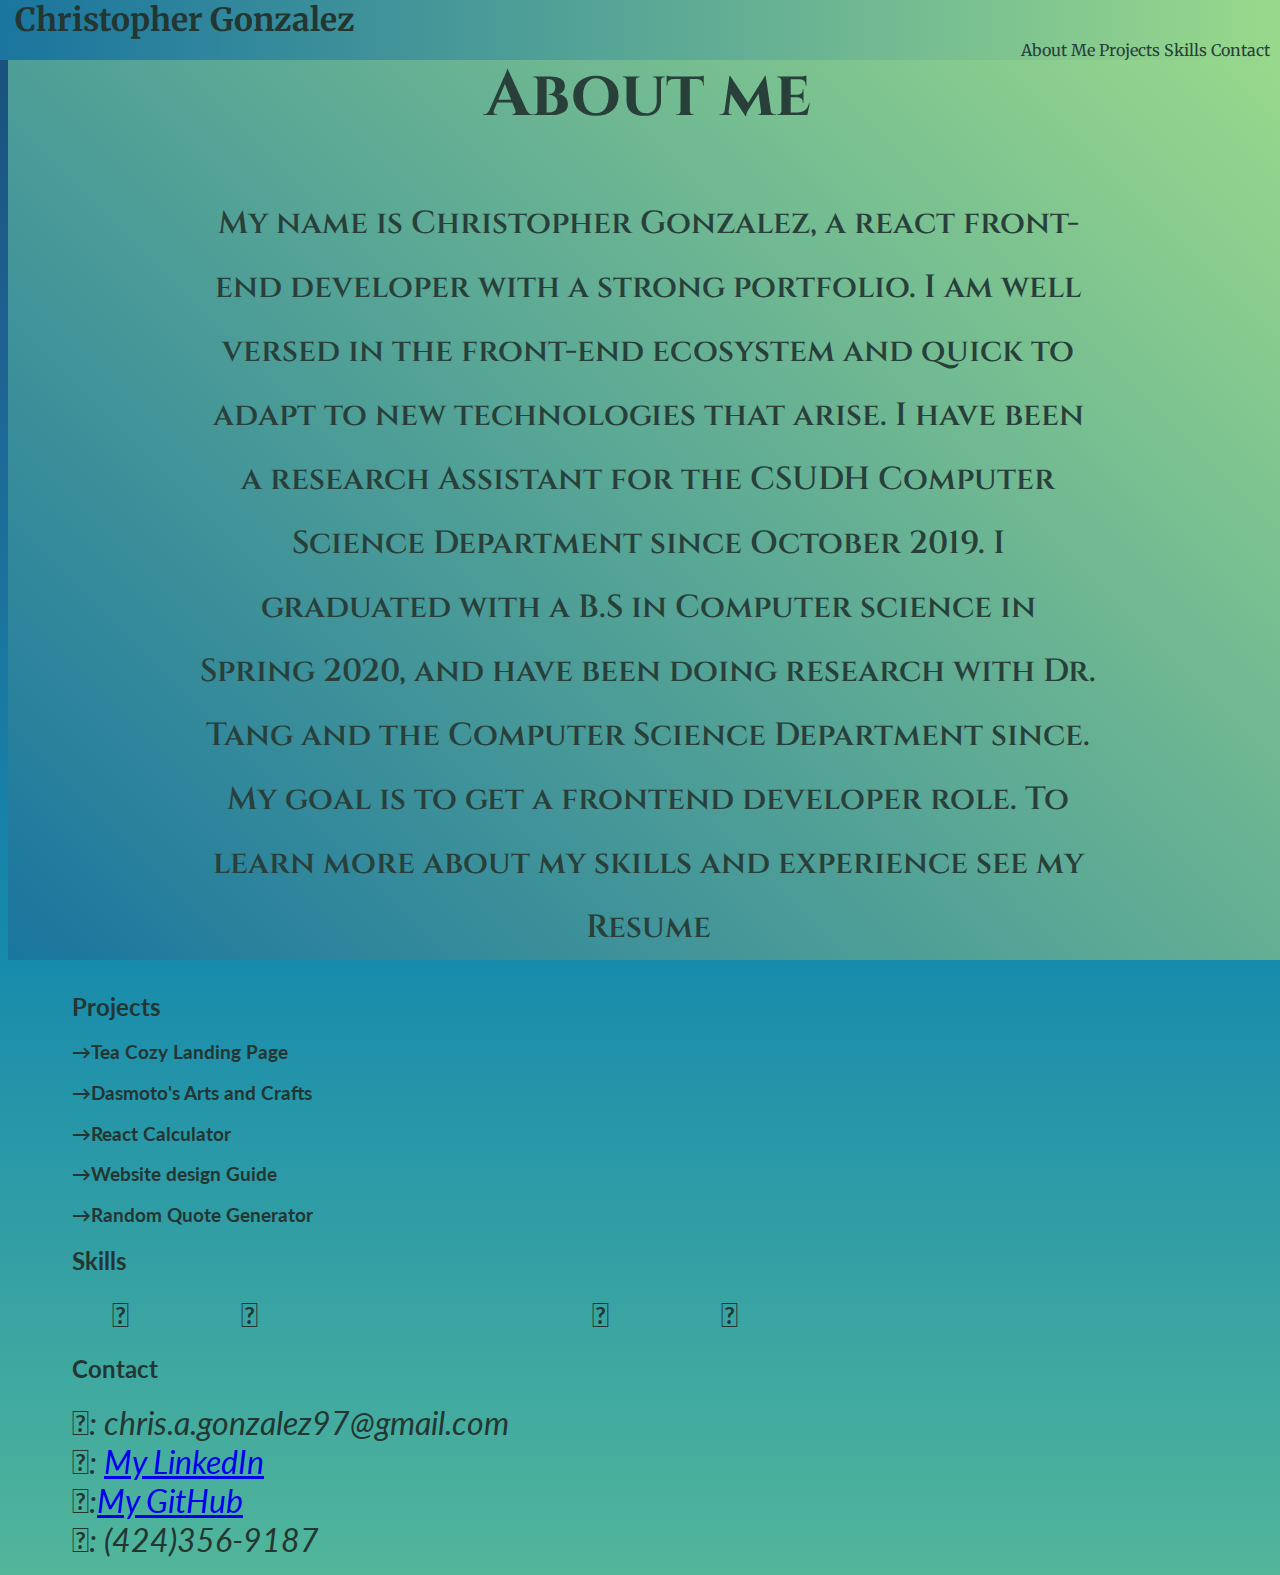
<file: CodeAcademy portfolio/index.html>
<!DOCTYPE html>
<html>

<head>
    <link rel="stylesheet" href="resources\css\index.css">
    <link href="http://cdnjs.cloudflare.com/ajax/libs/font-awesome/4.3.0/css/font-awesome.css" rel="stylesheet"
        type='text/css'>
    <link rel="stylesheet" href="https://use.fontawesome.com/releases/v5.15.4/css/all.css"
        integrity="sha384-DyZ88mC6Up2uqS4h/KRgHuoeGwBcD4Ng9SiP4dIRy0EXTlnuz47vAwmeGwVChigm" crossorigin="anonymous">
        <title>Christopher Gonzalez's Portfolio</title>
        <link href="https://fonts.googleapis.com/css2?family=Cinzel:wght@400;700&family=Lato:wght@400;700&family=Merriweather:wght@400;700&display=swap" rel="stylesheet">
        <script src="resources\javascript\script.js"></script>
</head>

<body>
    <header>
        <h1>Christopher Gonzalez</h1>
        <nav>
            <ul>
                <li><a href="#about">About Me</a> </li>
                <li><a href="#projects">Projects</a> </li>
                <li><a href="#skills">Skills</a></li>
                <li><a href="#contact">Contact</a></li>
            </ul>
        </nav>
    </header>
    <main>
    <section id="about">

        <h2>About me</h2>
        <article>
            <p>My name is Christopher Gonzalez, a react front-end developer with a strong portfolio. I
                am well versed in the front-end ecosystem and quick to adapt to new technologies that arise.
                I have been a research Assistant for the CSUDH Computer Science Department since
                October 2019. I graduated with a B.S in Computer science in Spring 2020, and have
                been doing research with Dr. Tang and the Computer Science Department since. My goal is to
                get a frontend developer role.
                To learn more about my skills and experience see my Resume
            </p>
        </article>
    </section>
    <section id="projects">
        <h2>Projects</h2>
        <article id="tea-cozy">


            <h3 onClick="handleTeaClick()">Tea Cozy Landing Page</h3>
            <figure id="tea-fig">
                <img src="resources\images\TeaCozy.PNG" alt="picture of Tea Cozy Website">
                <img src="resources\images\TeaCozy-mobile.PNG" alt="picture of mobile Tea Cozy Website">
                <figcaption>Made with HTML and CSS, The Tea Cozy Website is a landing page
                    for the Tea Cozy tea shop. The website features the Tea Cozy's mission, featured tea,
                    and their locations. This Landing page works on modern browsers and is also responsive to
                    mobile screens. <a
                        href="https://github.com/chrisagonza97/CodeAcademy-Front-End-Engineer/tree/main/Tea%20Cozy"
                        target="_blank">
                        Link to code repository</a>
                </figcaption>
            </figure>


        </article>
        <article id="dasmotos">
            <h3 onClick="handleDasmotosClick()">Dasmoto's Arts and Crafts</h3>
            <figure id="dasmotos-fig">
                <img src="resources\images\Dasmotos.PNG" alt="picture of Dasmoto's arts and crafts website">
                <figcaption>Although not the nicest styled website, Dasmoto's Art's and Craft's website
                    was made exactly according to the design spec. <a
                        href="https://github.com/chrisagonza97/CodeAcademy-Front-End-Engineer/tree/main/Dasmoto's%20Arts%20Crafts"
                        target="_blank">
                        Link to code repository</a>
                </figcaption>
            </figure>
        </article>
        <article id="react-calc">
            <h3 onClick="handleCalcClick()">React Calculator</h3>
            <figure id="calc-fig">
                <img src="resources\images\ReactCalc.PNG" alt="picture of React Calculator">
                <figcaption>Calculator App was implemented using react and bootstrap
                    <a href="https://codepen.io/chrisagonza97/pen/abyEoyx" target="_blank">Link to codepen </a>
                </figcaption>
            </figure>
        </article>
        <article id="design-guide">
            <h3 onClick="handleDesignClick()">Website design Guide</h3>
            <figure id="design-fig">
                <img src="resources\images\DesignGuide.PNG" alt="Image of design guide">
                <figcaption>
                    A mock guide on how to style a website <a
                        href="https://github.com/chrisagonza97/CodeAcademy-Front-End-Engineer/tree/main/Website%20Design%20System"
                        target="_blank">Link to code repository</a>
                </figcaption>
            </figure>
        </article>
        <article id="random-quote">
            <h3 onClick="handleQuoteClick()">Random Quote Generator</h3>
            <figure id="quote-fig">
                <img src=resources\images\RandQuote.PNG alt="Random Quote Generator">
                <figcaption>
                    Random Quote Generator made with react that displays a new quote everytime the New Quote
                    button is pressed. Everytime a new quote is displayed, the quote generator's background animates
                    to a different random color. <a href="https://codepen.io/chrisagonza97/pen/LYjyjXb"
                        target="_blank">Link to code pen</a>
                </figcaption>
            </figure>
        </article>
    </section>
    <section id="skills">
        <h2> Skills</h2>
        <figure id="skills-fig">
            <i class="fab fa-css3 fa-2x" aria-hidden="true"></i>
            <i class="fab fa-html5 fa-2x"></i>
            <i class="fab fa-js fa-2x"></i>
            <i class="fab fa-react fa-2x"></i>
            <i class="fab fa-git fa-2x"></i>
            <i class="fab fa-github fa-2x"></i>
            <i class="fab fa-java fa-2x"></i>
            <i class="fab fa-bootstrap fa-2x"></i>
            <i class="fab fa-npm fa-2x"></i>
            <i class="fab fa-aws fa-2x"></i>
        </figure>
    </section>
    <section id="contact">
        <h2>Contact</h2>
        <p><i class="fas fa-envelope-square fa-2x">: chris.a.gonzalez97@gmail.com</i><br>
            <i class="fab fa-linkedin fa-2x">: <a href="https://www.linkedin.com/in/christopher-gonzalez-646234186/"
                    target="_blank">My LinkedIn</a></i><br>
            <i class="fab fa-github fa-2x">:<a href="https://github.com/chrisagonza97">My GitHub</a></i><br>
            <i class="fas fa-phone fa-2x">: (424)356-9187</i>
        </p>
    </section>
    </main>
</body>

</html>
</file>
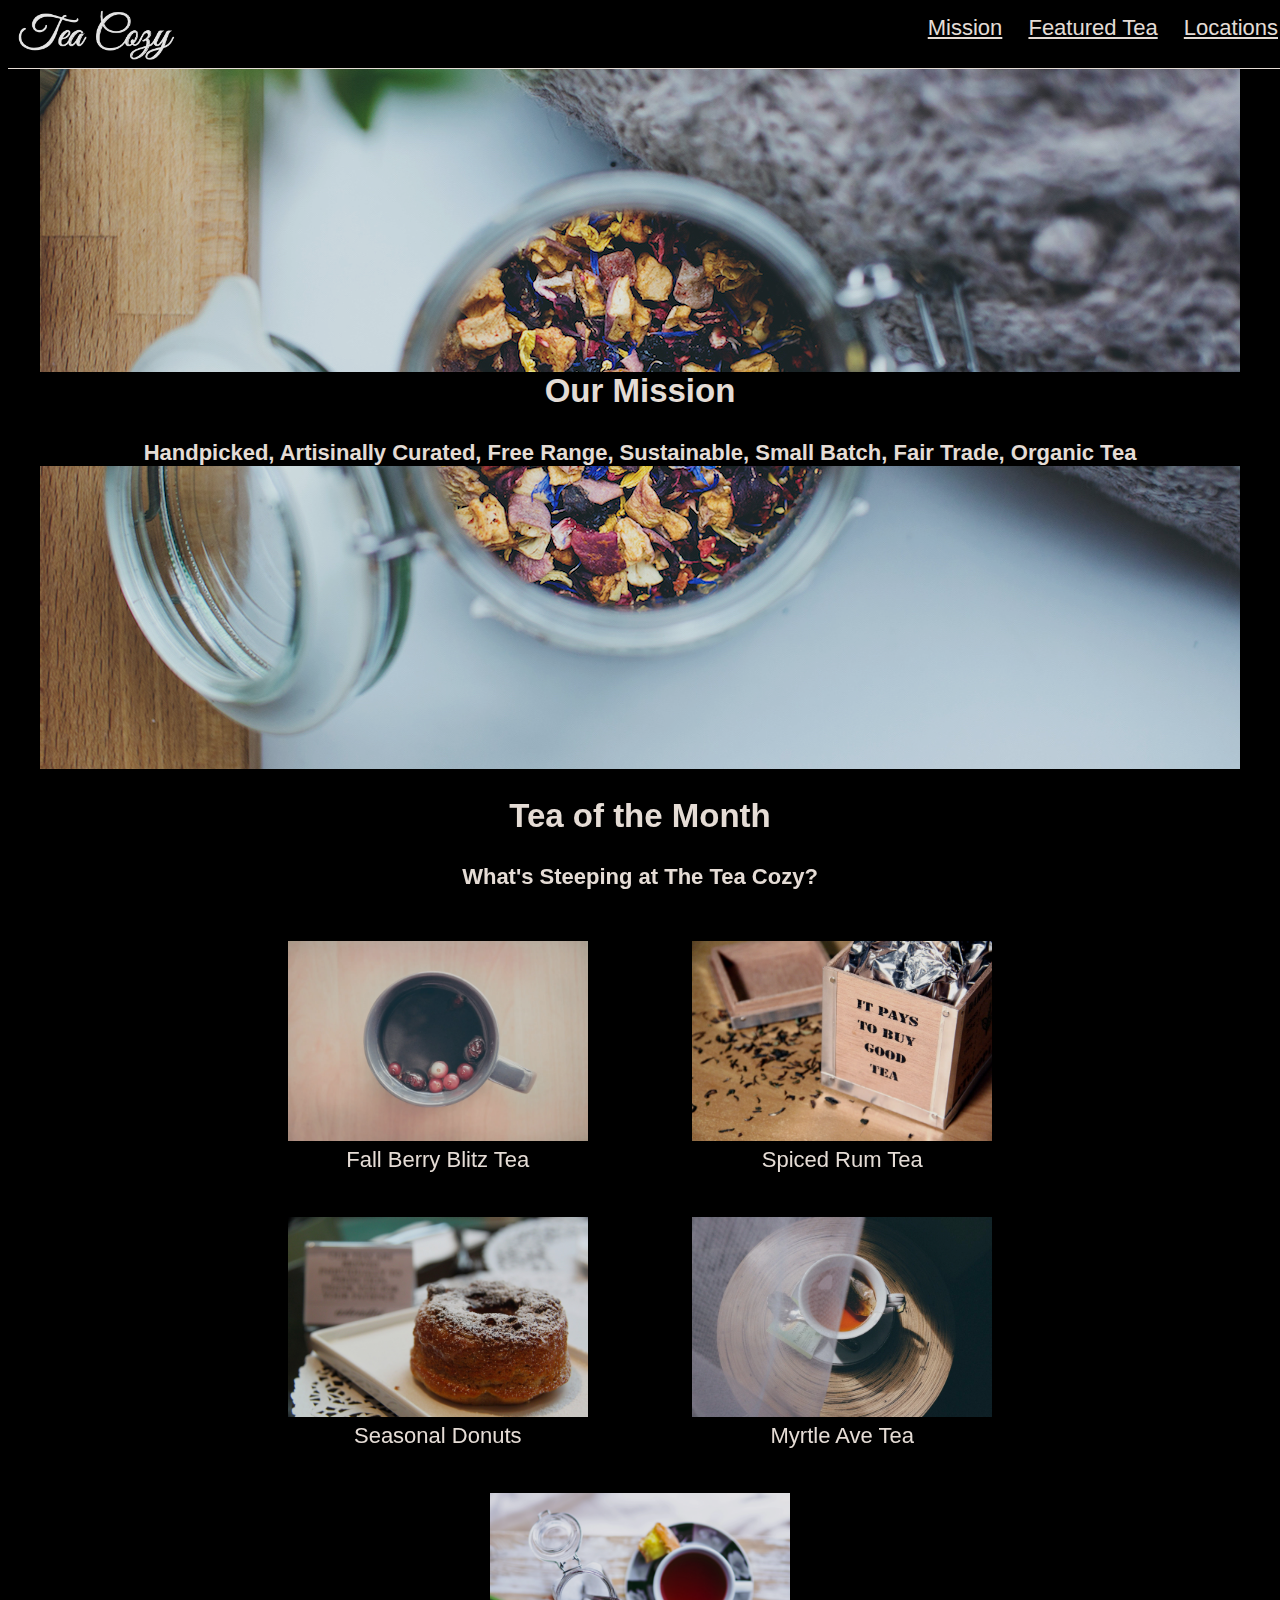
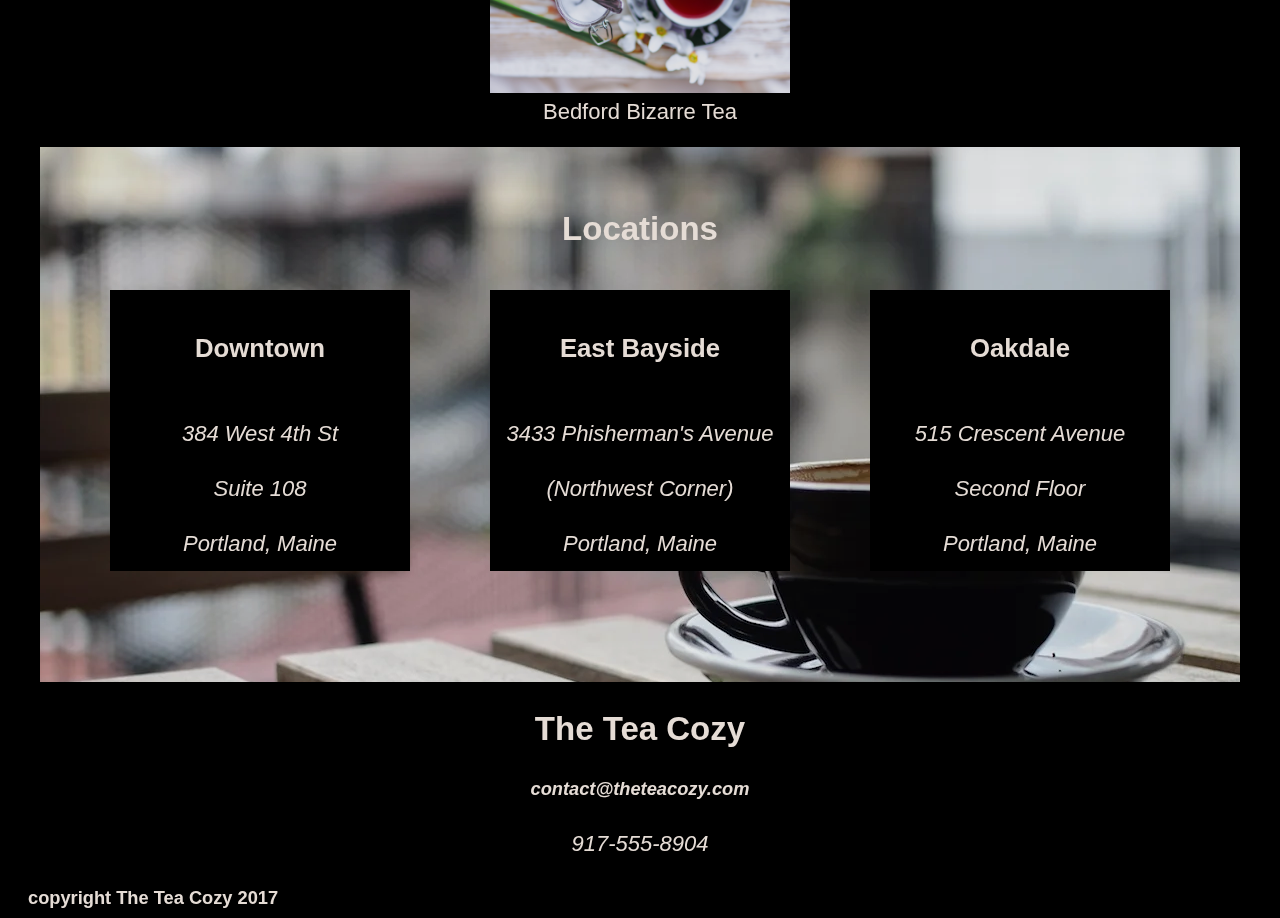
<file: Tea Cozy/index.html>
<!DOCTYPE html>
<html>

<head>
    <link rel="stylesheet" href="./resources/css/index.css">
</head>

<body>

    <header>
        <img src=./resources/images/img-tea-cozy-logo.png>
        <nav>
            <li><a href="#mission">Mission</a></li>
            <li><a href="#totm">Featured Tea</a></li>
            <li><a href="#locations">Locations</a></li>
        </nav>
    </header>

    <main>
        <section id="mission">
            <div id="mission-text">
                <h2>Our Mission</h2>
                <h4>Handpicked, Artisinally Curated, Free Range, Sustainable,
                    Small Batch, Fair Trade, Organic Tea
                </h4>
            </div>
        </section>
        <section id="totm">
            <h2>Tea of the Month</h2>
            <h4>What's Steeping at The Tea Cozy?</h4>
            <div id="figures">
                <figure>
                    <img src="./resources/images/img-berryblitz.png">

                    <figcaption>Fall Berry Blitz Tea</figcaption>
                </figure>
                <figure>
                    <img src="./resources/images/img-spiced-rum.png">
                    <figcaption>Spiced Rum Tea</figcaption>
                </figure>
                <figure>
                    <img src="./resources/images/img-donut.png">
                    <figcaption>Seasonal Donuts</figcaption>
                </figure>
                <figure>
                    <img src="./resources/images/img-myrtle-ave.png">
                    <figcaption>Myrtle Ave Tea</figcaption>
                </figure>
                <figure>
                    <img src="./resources/images/img-bedford-bizarre.png">
                    <figcaption>Bedford Bizarre Tea</figcaption>
                </figure>
            </div>
        </section>
        <section id="locations">
            <h2>Locations</h2>
            <div id="inner-loc">
                <div class="loc-div">
                    <h3>Downtown</h3>
                    <address>384 West 4th St<br> Suite 108 <br> Portland, Maine</address>
                </div>
                <div class="loc-div">
                    <h3>East Bayside</h3>
                    <address>3433 Phisherman's Avenue <br> (Northwest Corner) <br> Portland, Maine</address>
                </div>
                <div class="loc-div">
                    <h3>Oakdale</h3>
                    <address>515 Crescent Avenue <br> Second Floor <br> Portland, Maine</address>
                </div>
            </div>
        </section>
        <footer>
            <h2>The Tea Cozy</h2>
            <address>
                <h5>contact@theteacozy.com</h5> 917-555-8904
            </address>
            <h5 id='copyright'>copyright The Tea Cozy 2017</h5>
        </footer>
    </main>
</body>

</html>
</file>
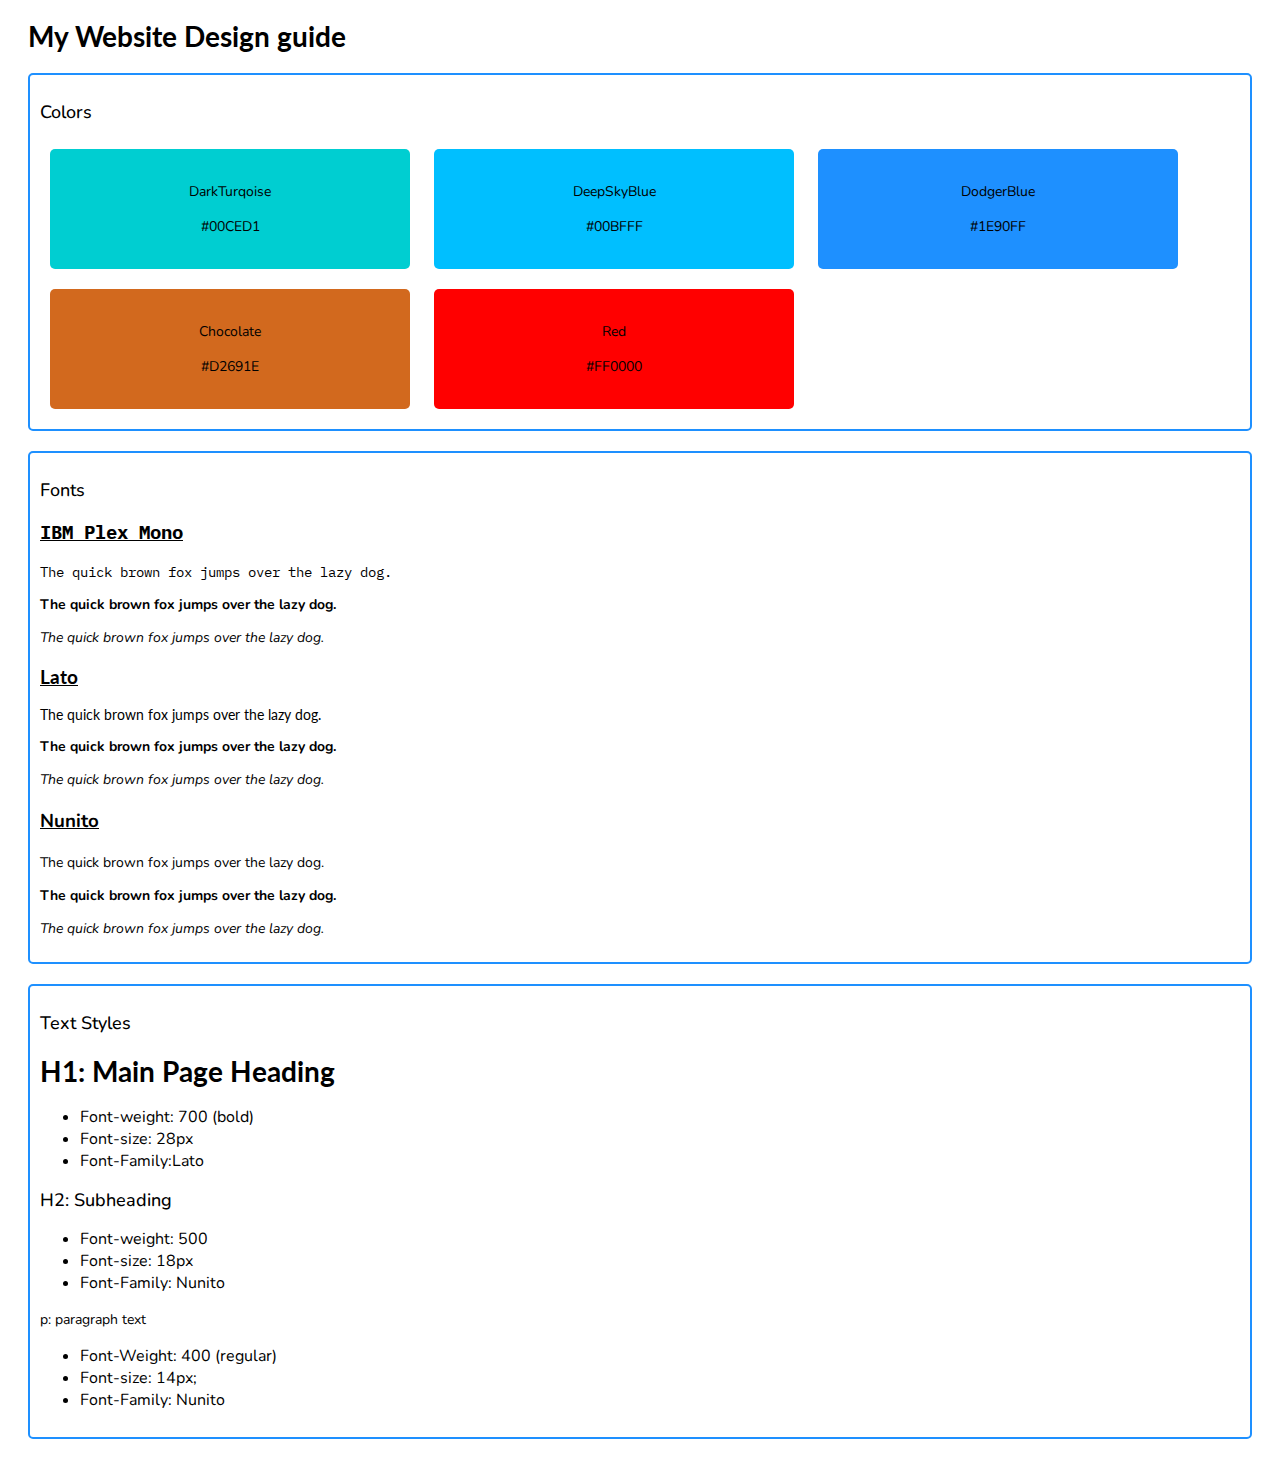
<file: Website Design System/index.html>
<!DOCTYPE html>
<html>

<head>
<title>Website Design Guide</title>
<link rel="stylesheet" href='./resources/css/index.css'>
<link rel="preconnect" href="https://fonts.googleapis.com">
<link rel="preconnect" href="https://fonts.gstatic.com" crossorigin>
<link href="https://fonts.googleapis.com/css2?family=IBM+Plex+Mono:ital,wght@0,400;0,700;1,400&family=Lato:ital,wght@0,400;1,400;1,700&family=Nunito:ital,wght@0,400;0,700;1,300&display=swap" rel="stylesheet"> 
</head>

<body>
    <h1 id="heading">My Website Design guide</h1>
    <section>
        <h2>Colors</h2>
        <figure id="darkt">
            <p>DarkTurqoise <br>#00CED1</p>
            
        </figure>
        <figure id="dsblue">
            <p>DeepSkyBlue <br>#00BFFF</p>
            
        </figure>
        <figure id="dodgerblue">
            <p>DodgerBlue <br>#1E90FF</p>
            
        </figure>
        <figure id="choco">
            <p>Chocolate <br>#D2691E</p>
            
        </figure>
        <figure id="red">
            <p>Red <br>#FF0000</p>
            
        </figure>
    </section>
    <section>
        <h2>Fonts</h2>
        <article id="mono">
            <h3>IBM Plex Mono</h3>
            <p>The quick brown fox jumps over the lazy dog.</p>
            <p><strong>The quick brown fox jumps over the lazy dog.</strong></p>
            <p><em>The quick brown fox jumps over the lazy dog.</em></p>
        </article>
        <article id="lato">
            <h3>Lato</h3>
            <p>The quick brown fox jumps over the lazy dog.</p>
            <p><strong>The quick brown fox jumps over the lazy dog.</strong></p>
            <p><em>The quick brown fox jumps over the lazy dog.</em></p>
        </article>
        <article id="nunito">
            <h3>Nunito</h3>
            <p>The quick brown fox jumps over the lazy dog.</p>
            <p><strong>The quick brown fox jumps over the lazy dog.</strong></p>
            <p><em>The quick brown fox jumps over the lazy dog.</em></p>
        </article>
    </section>
    <section>
        <h2>Text Styles</h2>
        <h1>H1: Main Page Heading</h1>
        <ul>
            <li>Font-weight: 700 (bold)</li>
            <li>Font-size: 28px</li>
            <li>Font-Family:Lato </li>
        </ul>
        <h2>H2: Subheading</h2>
        <ul>
            <li>Font-weight: 500</li>
            <li>Font-size: 18px</li>
            <li>Font-Family: Nunito</li>
        </ul>
        <p>p: paragraph text</p>
        <ul>
            <li>Font-Weight: 400 (regular)</li>
            <li>Font-size: 14px;</li>
            <li>Font-Family: Nunito</li>
        </ul>
    </section>
</body>

</html>
</file>
<file: Tea Cozy/resources/css/index.css>
body{
    background-color: black;
    color: seashell;
    font-size: 22px;
    font-family: Helvetica;
    opacity: 0.9;
    
}
main{
    text-align: center;
    padding-top:34px;
}
#mission{
    display:black;
    background-image: url("../../resources/images/img-mission-background.png");
    height: 700px;
    background-repeat: no-repeat;
    margin: 0 auto;
    background-position: center;
}
#mission-text{
    background:black;
    position:relative;
    top:50%;
    transform: translateY(-50%) ;
}

#totm{
    text-align: center;
    
}
#figures{
    /*display:flex;
    caption-side: bottom;
    flex-direction: column;
    */
    
    display: flex;
    justify-content: space-around;
    flex-wrap: wrap;
    min-width:0;
    margin:0 18%;
    
}
.loc-div{
    display:inline;
    min-width: 300px;
    background-color: black;
    line-height: 2.5;
    margin: 15px 40px;
}
.loc-div address{
    display:inline;
}
#locations{
    background-image: url("../../resources/images/img-locations-background.png");
    background-repeat: repeat-y;
    background-position: center;
    justify-content:center;
    padding-top: 35px;
    
    min-height:500px;
    width:auto;
    
}
#inner-loc{
    display:flex;
    flex-wrap: wrap;
    margin: auto;
    justify-content: center;
    min-width:0;
}
figcaption{
    caption-side: bottom;
    display: block;
    
    /*position: absolute;*/

}
figure{
    /*display: inline-flex;*/
}
header{
    display: inline-block;
    border-bottom: 1px solid seashell;
    height: 68px;
    width: 100%;
    top: 0;
    position:fixed;
    background-color:black;
    z-index: 5;
}
figure img{
    height: 200px;
    width: 300px;
}
header nav{
    float:right;
    padding-top: 15px;
}
#copyright{
    text-align:left;
    margin-left:20px;
}
footer{
    height: 200px;
}
header nav li{
    
    margin-left: 10px;
    margin-right: 10px;
    
}
header nav li a{
    color: seashell;
}
header nav, header ul, header li{
    text-align: right !important;  
    display: inline-block;
}
header img{
    margin-top: 10px;
    margin-left:10px;
    height:50px;
    width:auto;
    text-align: left;
    
}
@media only screen and (max-width: 768px) {
    nav{
        visibility:hidden;
    }
}
</file>
<file: Website Design System/resources/css/index.css>
*{
    font-family: 'Nunito', sans-serif;
}
h1{
    font-weight: bold;
    font-size: 28px;
    font-family:'Lato', sans-serif;
}
h2{
    font-weight: 500;
    font-size: 18px;
    font-family:'Nunito', sans-serif;
}
p{
    font-weight: 400;
    font-size: 14px;
    font-family:'Nunito', sans-serif;
}
#mono h3, #mono p{
    font-family: 'IBM Plex Mono', monospace;
}
#lato h3, #lato p{
    font-family: 'Lato', sans-serif;
}
#nunito h3, #nunito p{
    font-family: 'Nunito', sans-serif;
}
#mono h3{
    text-decoration: underline;
}
#lato h3{
    text-decoration: underline;
}
#nunito h3{
    text-decoration: underline;
}
li{
    font-family: 'Nunito', sans-serif
}
section{
    border: 2px solid dodgerblue;
    margin:20px;
    border-radius: 5px;
    padding: 10px;
}
#heading{
    margin-left: 20px;
}
#darkt{
    background-color: darkturquoise
}
#dsblue{
    background-color: deepskyblue;
}
#dodgerblue{
    background-color: dodgerblue;
}
#choco{
    background-color: chocolate;
}
#red{
    background-color:red;
}
figure{
    text-align: center;
    display: inline-block;
    width: 30%;
    
    border-radius: 5px;
    margin: 10px;
}
figure p{
    margin: 25px;
    line-height:35px;
}
</file>
